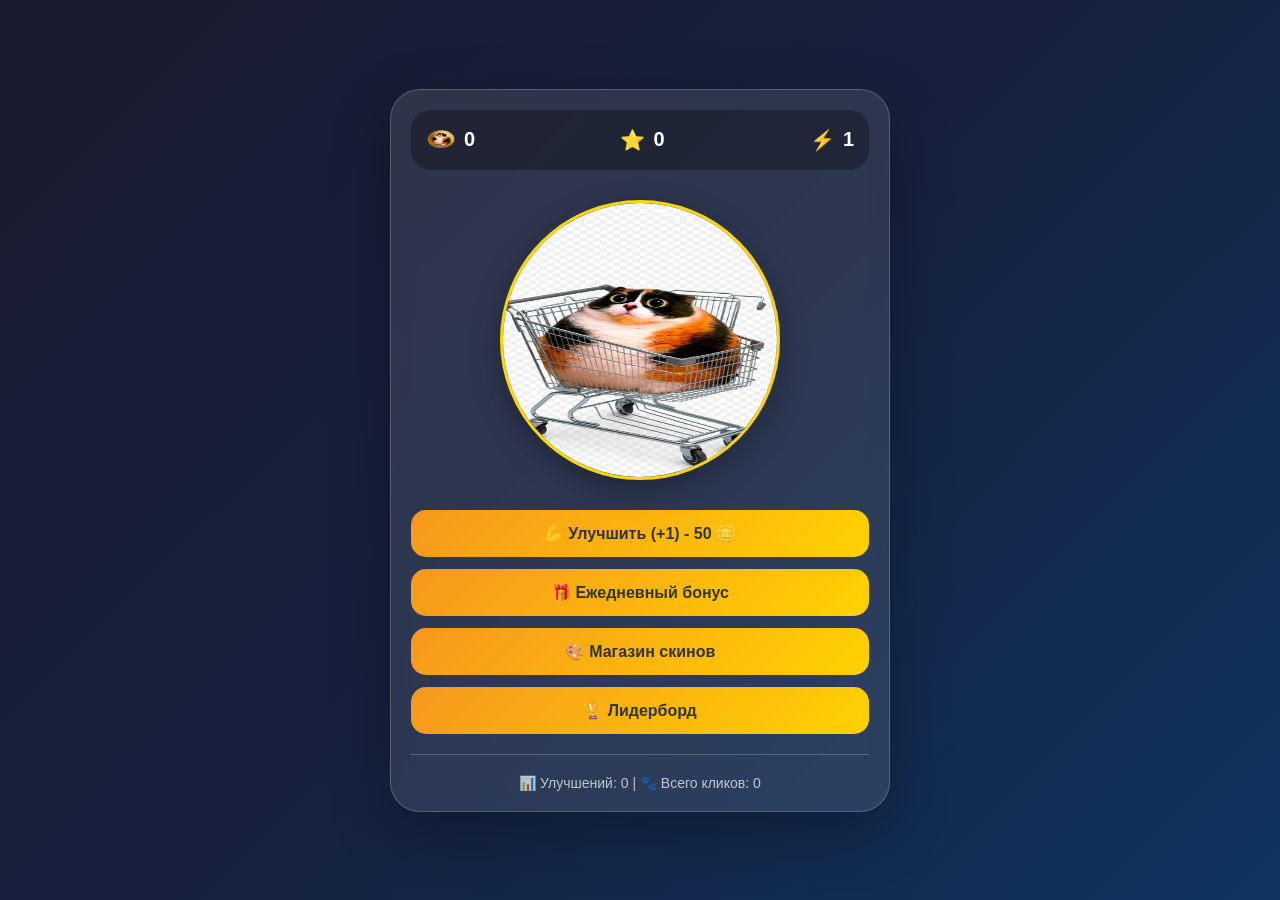
<file: index.html>
<!DOCTYPE html>
<html lang="ru">
<head>
    <meta charset="UTF-8">
    <meta name="viewport" content="width=device-width, initial-scale=1.0, user-scalable=no">
    <title>Kotost Coin</title>
    <link rel="stylesheet" href="style.css">
</head>
<body>
    <div class="container">
        <div class="header">
            <div class="coin-display">
                <img src="images/coin.png" alt="coin" class="coin-icon">
                <span id="coinCount">0</span>
            </div>
            <div class="stars-display">
                ⭐ <span id="starsCount">0</span>
            </div>
            <div class="power-display">
                ⚡ <span id="clickPower">1</span>
            </div>
        </div>

        <div class="game-area">
            <img src="images/cat_base.png" alt="Kotost" id="cat" class="cat-image">
            <div id="floatingNumbers"></div>
        </div>

        <div class="buttons">
            <button id="upgradeBtn" class="action-btn">💪 Улучшить (+1) - <span id="upgradePrice">50</span> 🪙</button>
            <button id="dailyBtn" class="action-btn">🎁 Ежедневный бонус</button>
            <button id="skinsBtn" class="action-btn">🎨 Магазин скинов</button>
            <button id="leaderboardBtn" class="action-btn">🏆 Лидерборд</button>
        </div>

        <div class="stats">
            <p>📊 Улучшений: <span id="upgradeCount">0</span> | 🐾 Всего кликов: <span id="totalClicks">0</span></p>
        </div>
    </div>

    <!-- Модалка магазина скинов -->
    <div id="skinModal" class="modal">
        <div class="modal-content">
            <span id="closeModal" class="close">&times;</span>
            <h2>🎨 Магазин скинов</h2>
            <div id="skinsShop" class="skins-shop"></div>
        </div>
    </div>

    <script src="https://telegram.org/js/telegram-web-app.js"></script>
    <script src="script.js"></script>
</body>
</html>
</file>
<file: style.css>
* {
    margin: 0;
    padding: 0;
    box-sizing: border-box;
    user-select: none;
    -webkit-tap-highlight-color: transparent;
}

body {
    background: linear-gradient(135deg, #1a1a2e 0%, #16213e 50%, #0f3460 100%);
    min-height: 100vh;
    display: flex;
    justify-content: center;
    align-items: center;
    font-family: 'Segoe UI', Tahoma, Geneva, Verdana, sans-serif;
    padding: 20px;
}

.container {
    background: rgba(255, 255, 255, 0.1);
    backdrop-filter: blur(10px);
    border-radius: 30px;
    padding: 20px;
    max-width: 500px;
    width: 100%;
    box-shadow: 0 20px 60px rgba(0,0,0,0.3);
    border: 1px solid rgba(255,255,255,0.2);
}

.header {
    display: flex;
    justify-content: space-between;
    align-items: center;
    background: rgba(0,0,0,0.3);
    padding: 15px;
    border-radius: 20px;
    margin-bottom: 30px;
    color: white;
}

.coin-display, .stars-display, .power-display {
    display: flex;
    align-items: center;
    gap: 8px;
    font-size: 20px;
    font-weight: bold;
}

.coin-icon {
    width: 30px;
    height: 30px;
}

.game-area {
    position: relative;
    display: flex;
    justify-content: center;
    margin: 30px 0;
}

.cat-image {
    width: 280px;
    height: 280px;
    cursor: pointer;
    transition: transform 0.1s ease;
    border-radius: 50%;
    box-shadow: 0 10px 30px rgba(0,0,0,0.3);
    border: 3px solid gold;
}

.cat-image:active {
    transform: scale(0.95);
}

.buttons {
    display: flex;
    flex-direction: column;
    gap: 12px;
    margin: 20px 0;
}

.action-btn {
    padding: 14px;
    font-size: 16px;
    font-weight: bold;
    background: linear-gradient(135deg, #f7971e, #ffd200);
    color: #333;
    border: none;
    border-radius: 15px;
    cursor: pointer;
    transition: transform 0.2s;
}

.action-btn:active {
    transform: scale(0.98);
}

.stats {
    text-align: center;
    color: rgba(255,255,255,0.7);
    margin-top: 20px;
    padding-top: 20px;
    border-top: 1px solid rgba(255,255,255,0.2);
    font-size: 14px;
}

#floatingNumbers {
    position: absolute;
    top: 0;
    left: 0;
    width: 100%;
    height: 100%;
    pointer-events: none;
}

.floating-number {
    position: absolute;
    font-size: 28px;
    font-weight: bold;
    color: #ffd700;
    text-shadow: 2px 2px 4px rgba(0,0,0,0.5);
    animation: floatUp 0.6s ease-out forwards;
    pointer-events: none;
}

@keyframes floatUp {
    0% {
        opacity: 1;
        transform: translateY(0) scale(1);
    }
    100% {
        opacity: 0;
        transform: translateY(-100px) scale(1.5);
    }
}

@keyframes shake {
    0%, 100% { transform: translateX(0); }
    25% { transform: translateX(-5px); }
    75% { transform: translateX(5px); }
}

/* Модалка */
.modal {
    display: none;
    position: fixed;
    z-index: 1000;
    left: 0;
    top: 0;
    width: 100%;
    height: 100%;
    background-color: rgba(0,0,0,0.8);
    justify-content: center;
    align-items: center;
}

.modal-content {
    background: linear-gradient(135deg, #1a1a2e, #16213e);
    padding: 20px;
    border-radius: 20px;
    width: 90%;
    max-width: 400px;
    color: white;
    border: 1px solid gold;
}

.close {
    float: right;
    font-size: 28px;
    font-weight: bold;
    cursor: pointer;
    color: white;
}

.close:hover {
    color: gold;
}

.skins-shop {
    max-height: 400px;
    overflow-y: auto;
    margin-top: 20px;
}

.skin-item {
    display: flex;
    align-items: center;
    gap: 15px;
    padding: 10px;
    border-bottom: 1px solid rgba(255,255,255,0.2);
}

.skin-item img {
    border-radius: 50%;
}

.skin-item button {
    background: gold;
    border: none;
    padding: 5px 10px;
    border-radius: 10px;
    cursor: pointer;
    margin: 2px;
}

.skin-item button:active {
    transform: scale(0.95);
}
</file>
